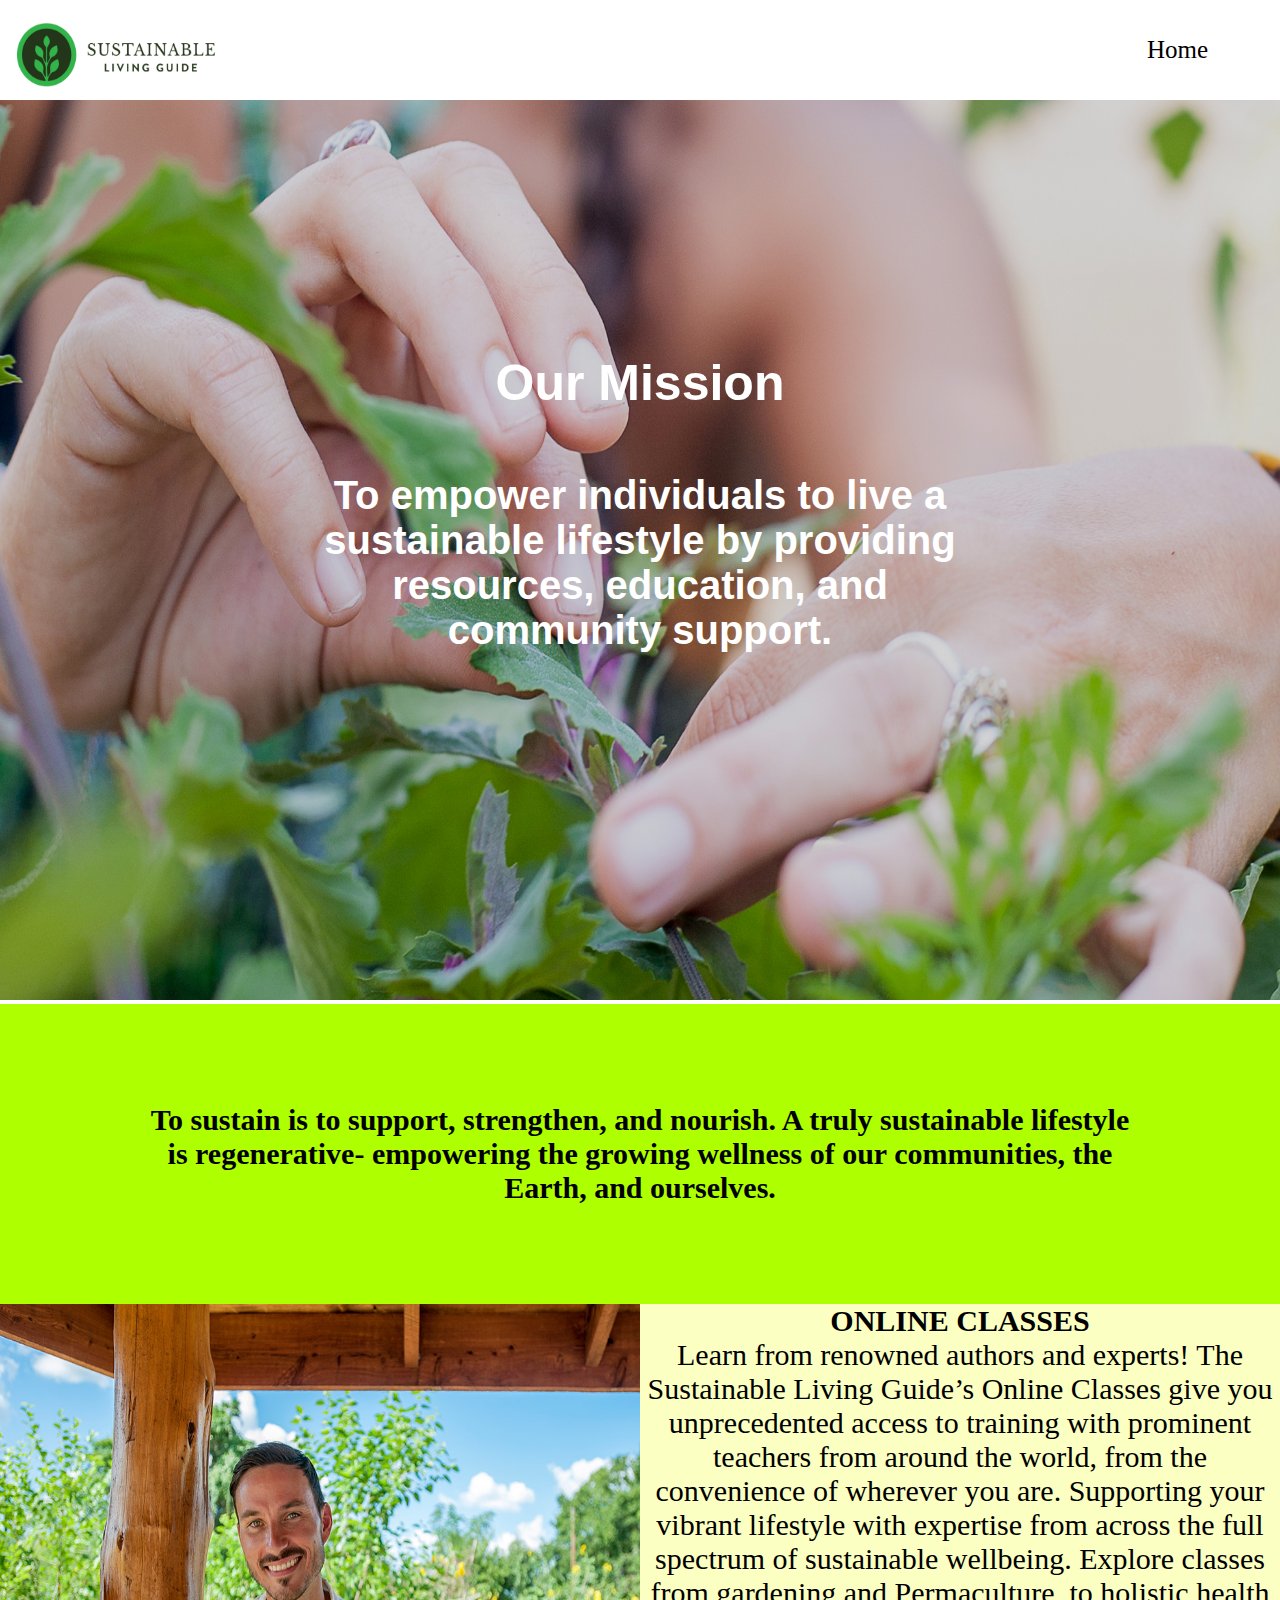
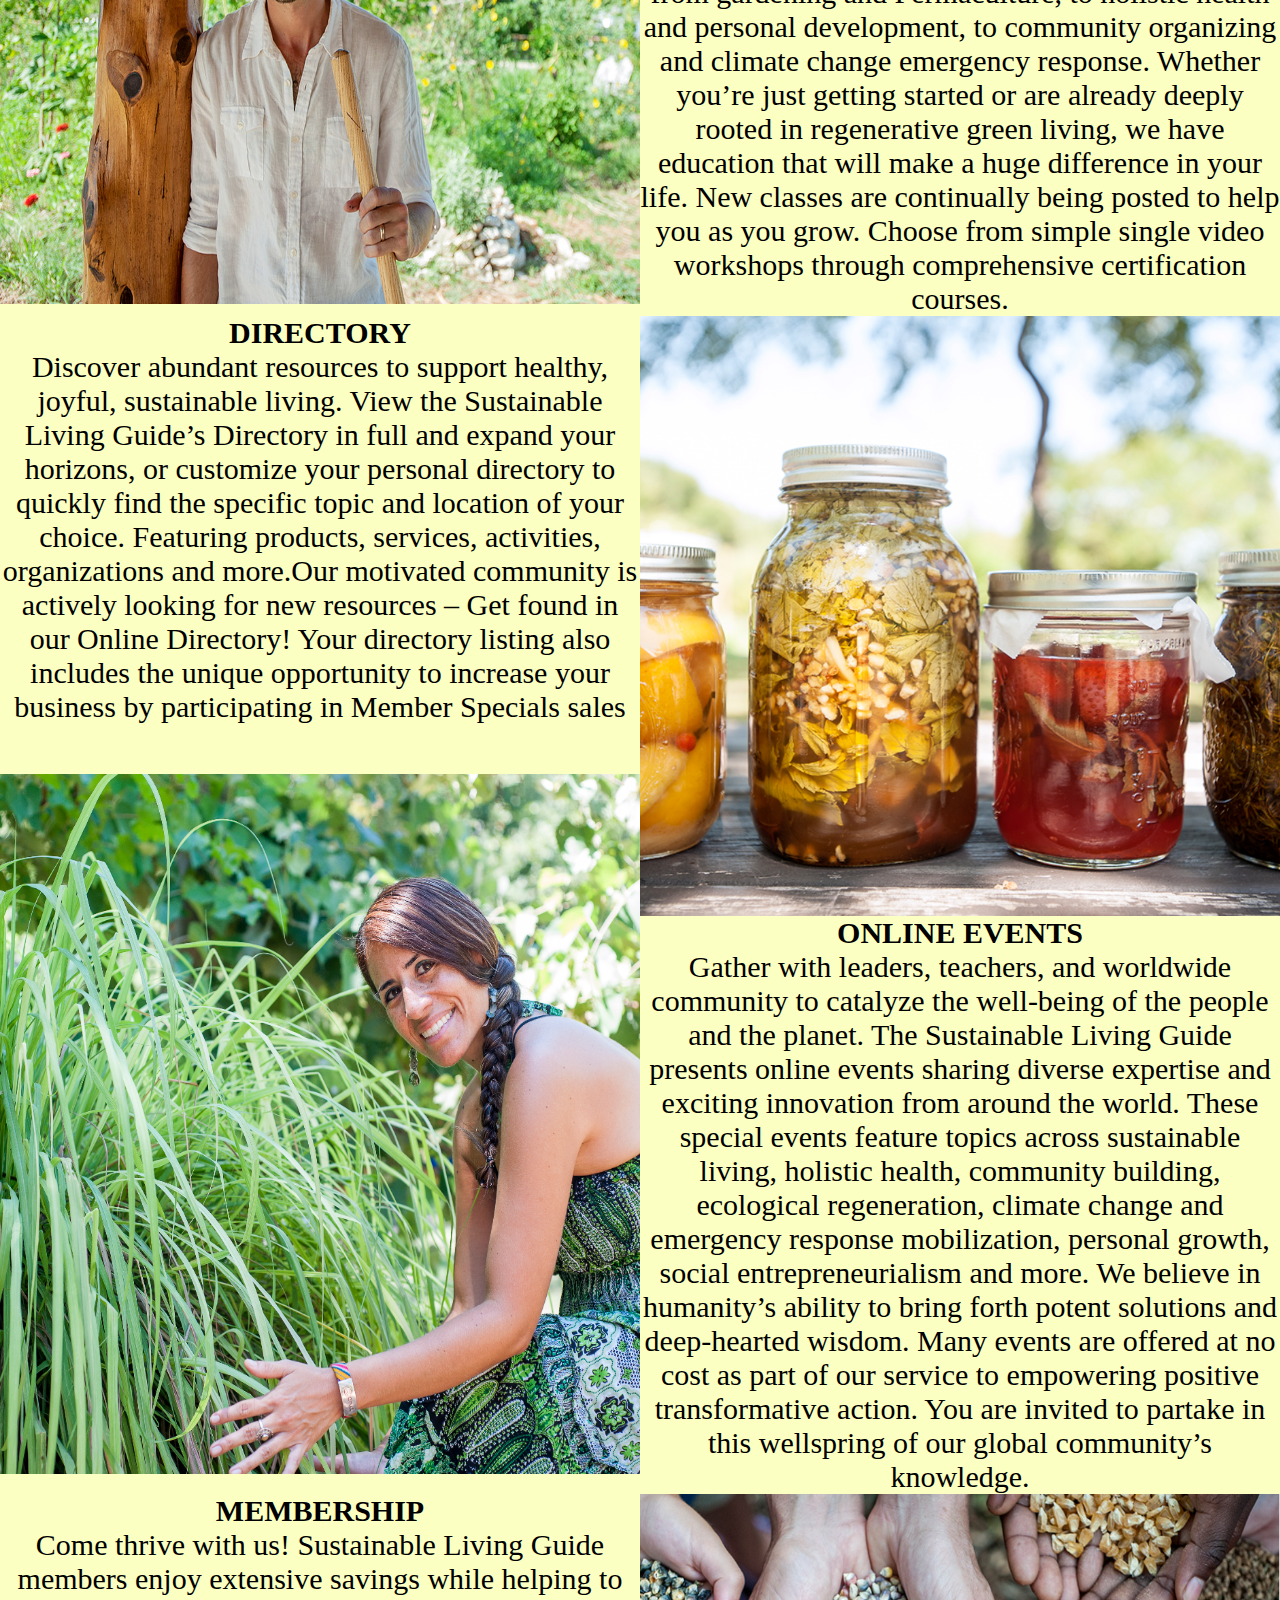
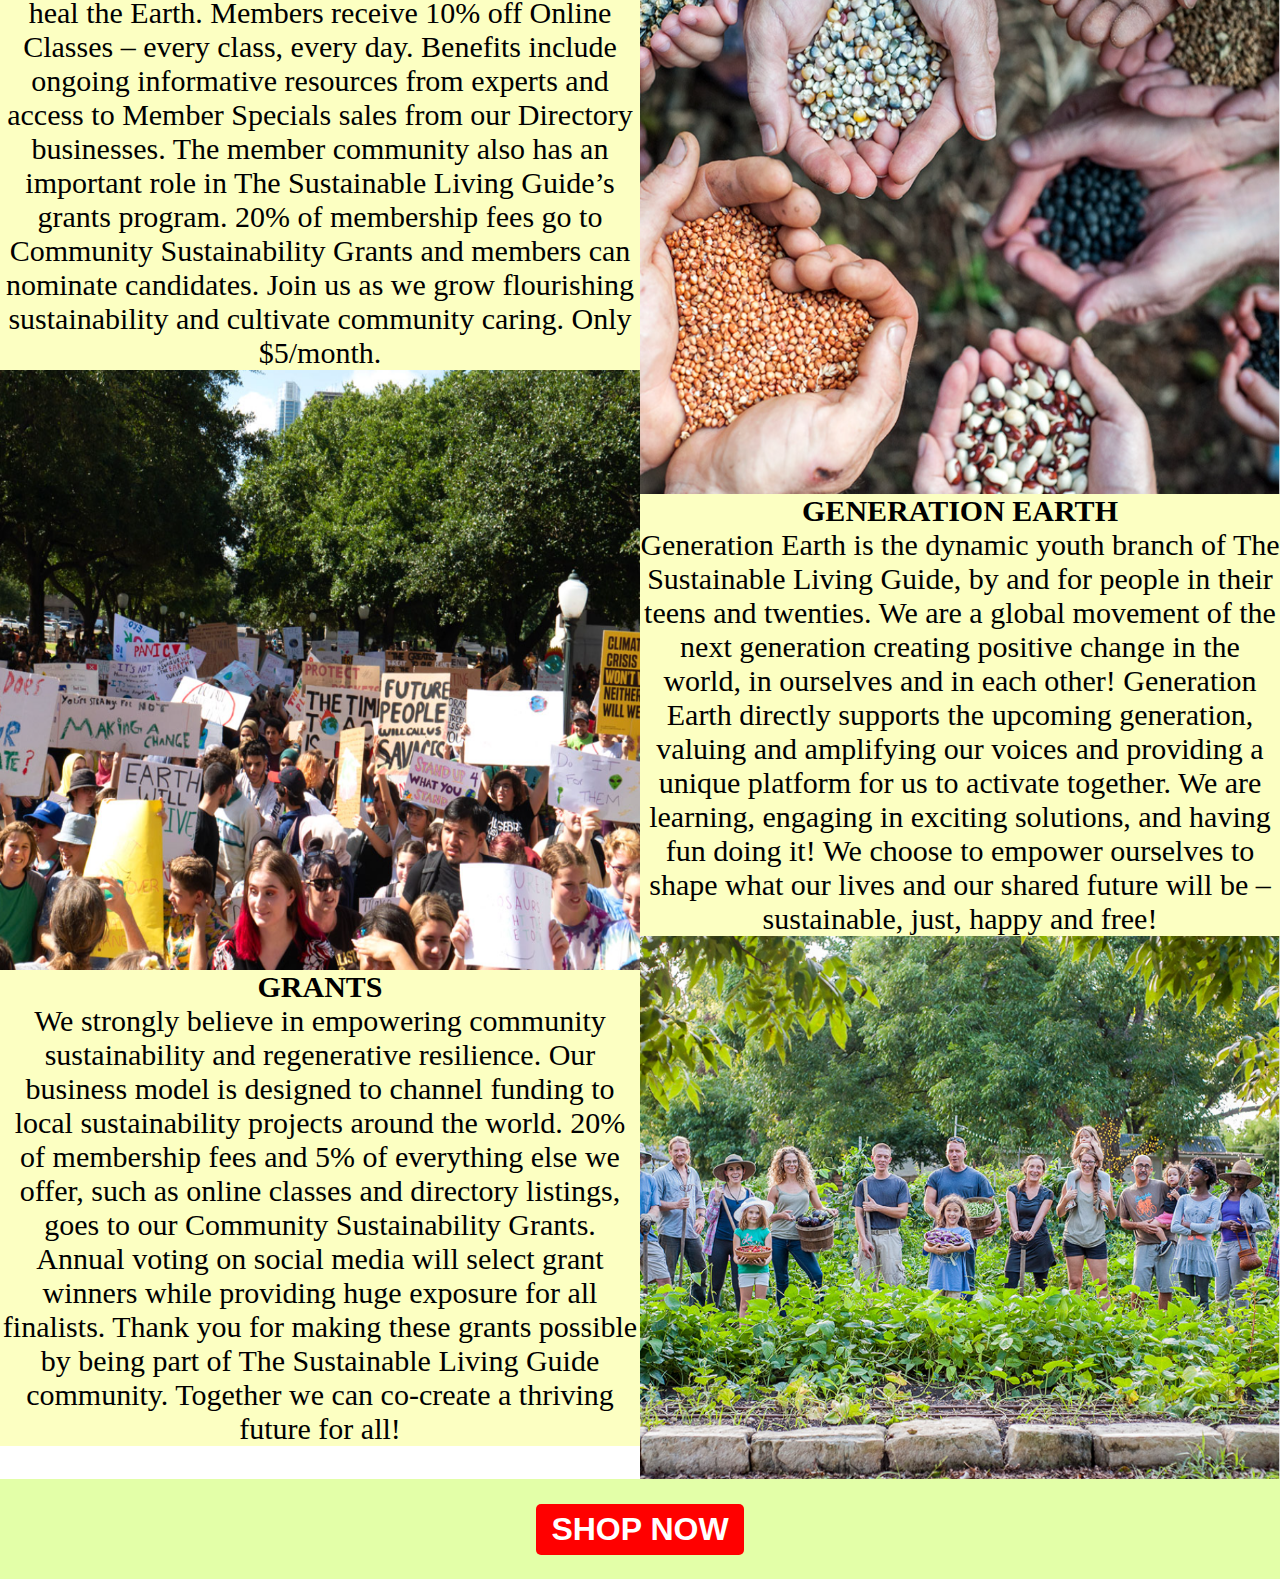
<file: About/index.html>
<!DOCTYPE html>
<html lang="en">

<head>
    <meta charset="UTF-8">
    <meta name="viewport" content="width=device-width, initial-scale=1.0">
    <title>About</title>
    <link rel="stylesheet" href="styles.css">
</head>

<body>
    <div class="main">
        <nav>
            <img class="logo" src="assets/logo.png" alt="">
            <ul>
                <li><a href="../main.html">Home</a></li>
        </nav>
        <div class="bg">
            <img src="assets/bg.jpg" alt="">
            <p>
                <strong>Our Mission</strong><br>
                To empower individuals to live a sustainable lifestyle by providing resources, education, and community
                support.
            </p>
        </div>
    </div>
    <div class="main2">
        <p>
            To sustain is to support, strengthen, and nourish. A truly sustainable lifestyle is regenerative- empowering
            the growing
            wellness of our communities, the Earth, and ourselves.
        </p>
    </div>
    <div class="main3">
        <img class="one" src="assets/1.jpg" alt="">

        <p><strong>ONLINE CLASSES</strong><br>
            Learn from renowned authors and experts! The Sustainable Living Guide’s Online Classes give you
            unprecedented access to
            training with prominent teachers from around the world, from the convenience of wherever you are. Supporting
            your
            vibrant lifestyle with expertise from across the full spectrum of sustainable wellbeing. Explore classes
            from gardening
            and Permaculture, to holistic health and personal development, to community organizing and climate change
            emergency
            response. Whether you’re just getting started or are already deeply rooted in regenerative green living, we
            have
            education that will make a huge difference in your life. New classes are continually being posted to help
            you as you
            grow. Choose from simple single video workshops through comprehensive certification courses.</p>
        <img class="two" src="assets/2.png" alt="">
        <p><strong>DIRECTORY</strong><br>
            Discover abundant resources to support healthy, joyful, sustainable living. View the Sustainable Living
            Guide’s
            Directory in full and expand your horizons, or customize your personal directory to quickly find the
            specific topic and
            location of your choice. Featuring products, services, activities, organizations and more.Our motivated
            community is actively looking for new resources – Get found in our Online Directory! Your directory
            listing also includes the unique opportunity to increase your business by participating in Member Specials
            sales</p>
        <img class="three" src="assets/3.png" alt="">
        <p><strong>ONLINE EVENTS</strong><br>
            Gather with leaders, teachers, and worldwide community to catalyze the well-being of the people and the
            planet. The
            Sustainable Living Guide presents online events sharing diverse expertise and exciting innovation from
            around the world.
            These special events feature topics across sustainable living, holistic health, community building,
            ecological
            regeneration, climate change and emergency response mobilization, personal growth, social entrepreneurialism
            and more.
            We believe in humanity’s ability to bring forth potent solutions and deep-hearted wisdom. Many events are
            offered at no
            cost as part of our service to empowering positive transformative action. You are invited to partake in this
            wellspring
            of our global community’s knowledge.</p>
        <img class="four" src="assets/4.png" alt="">
        <p><strong>MEMBERSHIP</strong><br>
            Come thrive with us! Sustainable Living Guide members enjoy extensive savings while helping to heal the
            Earth. Members
            receive 10% off Online Classes – every class, every day. Benefits include ongoing informative resources from
            experts and
            access to Member Specials sales from our Directory businesses. The member community also has an important
            role in The
            Sustainable Living Guide’s grants program. 20% of membership fees go to Community Sustainability Grants and
            members can
            nominate candidates. Join us as we grow flourishing sustainability and cultivate community caring. Only
            $5/month.</p>
        <img class="five" src="assets/5.png" alt="">
        <p><strong>GENERATION EARTH</strong><br>
            Generation Earth is the dynamic youth branch of The Sustainable Living Guide, by and for people in their
            teens and
            twenties. We are a global movement of the next generation creating positive change in the world, in
            ourselves and in
            each other! Generation Earth directly supports the upcoming generation, valuing and amplifying our voices
            and providing
            a unique platform for us to activate together. We are learning, engaging in exciting solutions, and having
            fun doing it!
            We choose to empower ourselves to shape what our lives and our shared future will be – sustainable, just,
            happy and
            free!</p>
        <img src="assets/6.png" alt="" class="six">
        <p><strong>GRANTS</strong><br>
            We strongly believe in empowering community sustainability and regenerative resilience. Our business model
            is designed
            to channel funding to local sustainability projects around the world. 20% of membership fees and 5% of
            everything else
            we offer, such as online classes and directory listings, goes to our Community Sustainability Grants. Annual
            voting on
            social media will select grant winners while providing huge exposure for all finalists. Thank you for making
            these
            grants possible by being part of The Sustainable Living Guide community. Together we can co-create a
            thriving future for
            all!</p>
    </div>

    <div class="main4">
        <button><a href="../E-Commerce/public/index.html">
                SHOP NOW </a>
        </button>
    </div>
</body>

</html>
</file>
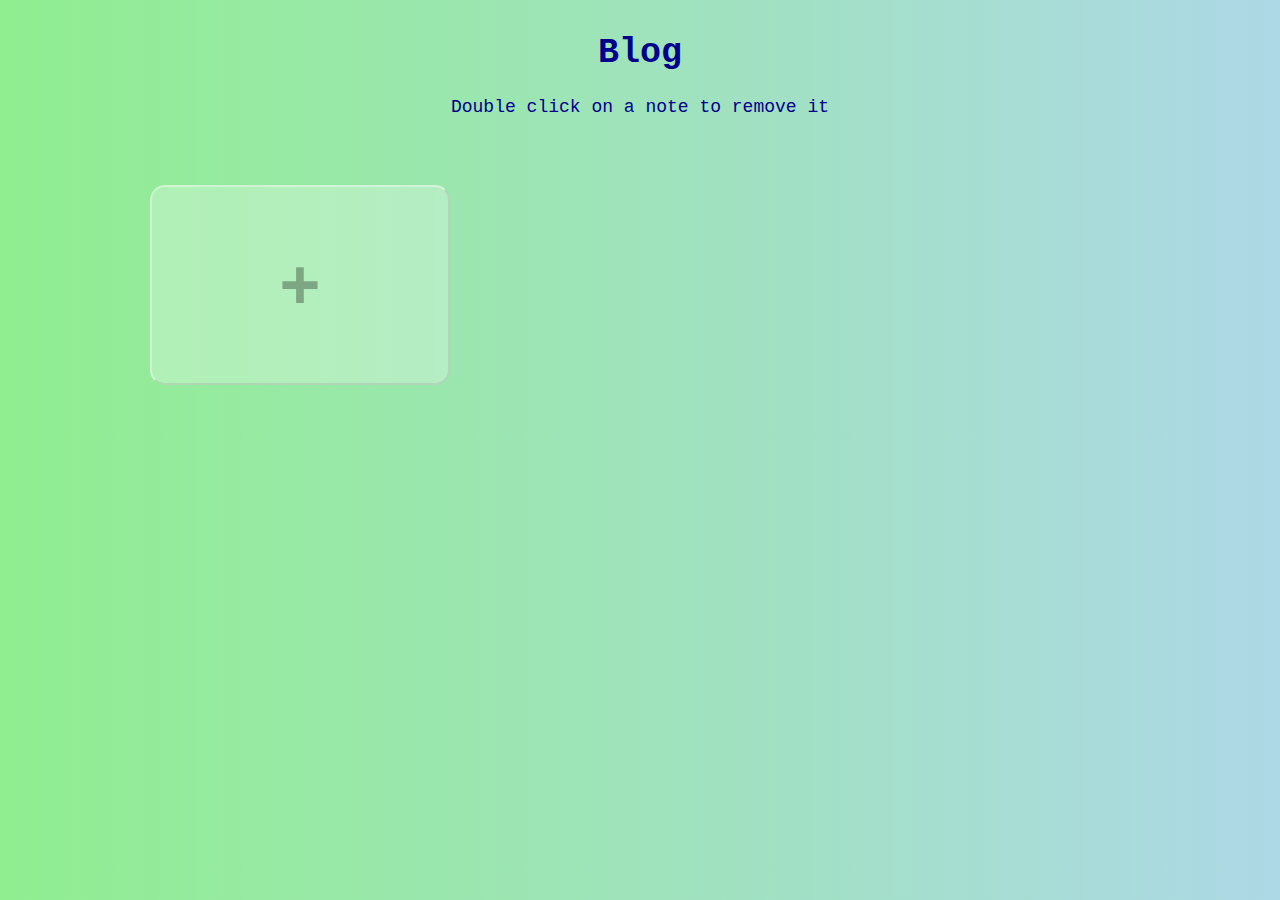
<file: Blog/index.html>
<!DOCTYPE html>
<html lang="en">

<head>
  <meta charset="UTF-8" />
  <meta http-equiv="X-UA-Compatible" content="IE=edge" />
  <meta name="viewport" content="width=device-width, initial-scale=1.0" />
  <title>Blog</title>
  <link rel="stylesheet" href="style.css" />
</head>

<body>
  <h1 class="heading">Blog</h1>
  <p class="info-text">Double click on a note to remove it</p>
  <div class="app" id="app">
    <!-- <textarea
        cols="30"
        rows="10"
        class="note"
        placeholder="Empty Note"
      ></textarea> -->

    <button class="btn" id="btn">+</button>
  </div>
  <script src="index.js"></script>
</body>

</html>
</file>
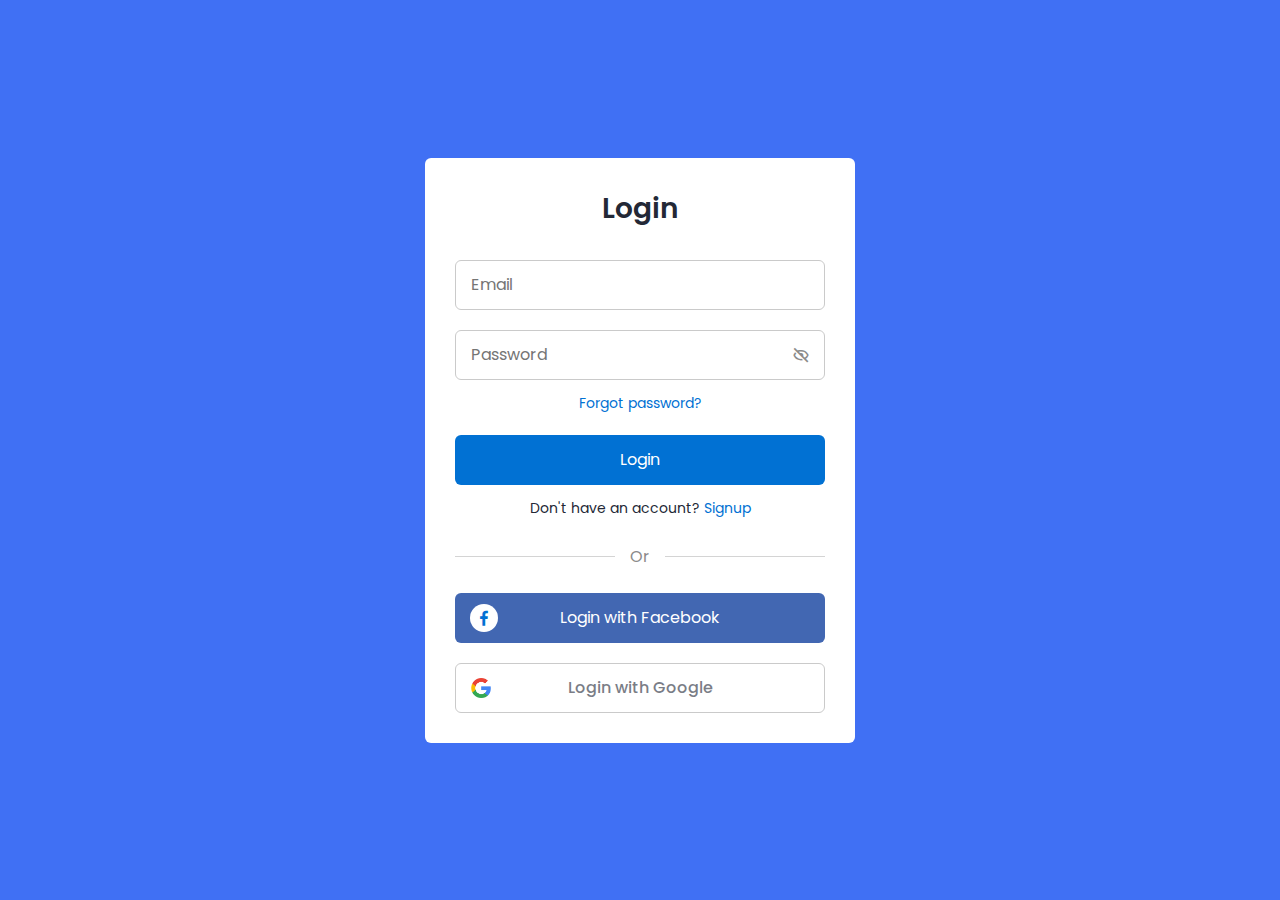
<file: login/index.html>
<!DOCTYPE html>
<!-- Coding by CodingLab | www.codinglabweb.com-->
<html lang="en">

<head>
    <meta charset="UTF-8">
    <meta http-equiv="X-UA-Compatible" content="IE=edge">
    <meta name="viewport" content="width=device-width, initial-scale=1.0">
    <title>Login</title>

    <!-- CSS -->
    <link rel="stylesheet" href="css/style.css">

    <!-- Boxicons CSS -->
    <link href='https://unpkg.com/boxicons@2.1.2/css/boxicons.min.css' rel='stylesheet'>

</head>

<body>
    <section class="container forms">
        <div class="form login">
            <div class="form-content">
                <header>Login</header>
                <form action="#">
                    <div class="field input-field">
                        <input type="email" placeholder="Email" class="input">
                    </div>

                    <div class="field input-field">
                        <input type="password" placeholder="Password" class="password">
                        <i class='bx bx-hide eye-icon'></i>
                    </div>

                    <div class="form-link">
                        <a href="#" class="forgot-pass">Forgot password?</a>
                    </div>

                    <div class="field button-field">
                        <button>Login</button>
                    </div>
                </form>

                <div class="form-link">
                    <span>Don't have an account? <a href="#" class="link signup-link">Signup</a></span>
                </div>
            </div>

            <div class="line"></div>

            <div class="media-options">
                <a href="#" class="field facebook">
                    <i class='bx bxl-facebook facebook-icon'></i>
                    <span>Login with Facebook</span>
                </a>
            </div>

            <div class="media-options">
                <a href="#" class="field google">
                    <img src="images/google.png" alt="" class="google-img">
                    <span>Login with Google</span>
                </a>
            </div>

        </div>

        <!-- Signup Form -->

        <div class="form signup">
            <div class="form-content">
                <header>Signup</header>
                <form action="#">
                    <div class="field input-field">
                        <input type="email" placeholder="Email" class="input">
                    </div>

                    <div class="field input-field">
                        <input type="password" placeholder="Create password" class="password">
                    </div>

                    <div class="field input-field">
                        <input type="password" placeholder="Confirm password" class="password">
                        <i class='bx bx-hide eye-icon'></i>
                    </div>

                    <div class="field button-field">
                        <button>Signup</button>
                    </div>
                </form>

                <div class="form-link">
                    <span>Already have an account? <a href="#" class="link login-link">Login</a></span>
                </div>
            </div>

            <div class="line"></div>

            <div class="media-options">
                <a href="#" class="field facebook">
                    <i class='bx bxl-facebook facebook-icon'></i>
                    <span>Login with Facebook</span>
                </a>
            </div>

            <div class="media-options">
                <a href="#" class="field google">
                    <img src="images/google.png" alt="" class="google-img">
                    <span>Login with Google</span>
                </a>
            </div>

        </div>
    </section>

    <!-- JavaScript -->
    <script src="js/script.js"></script>
</body>

</html>
</file>
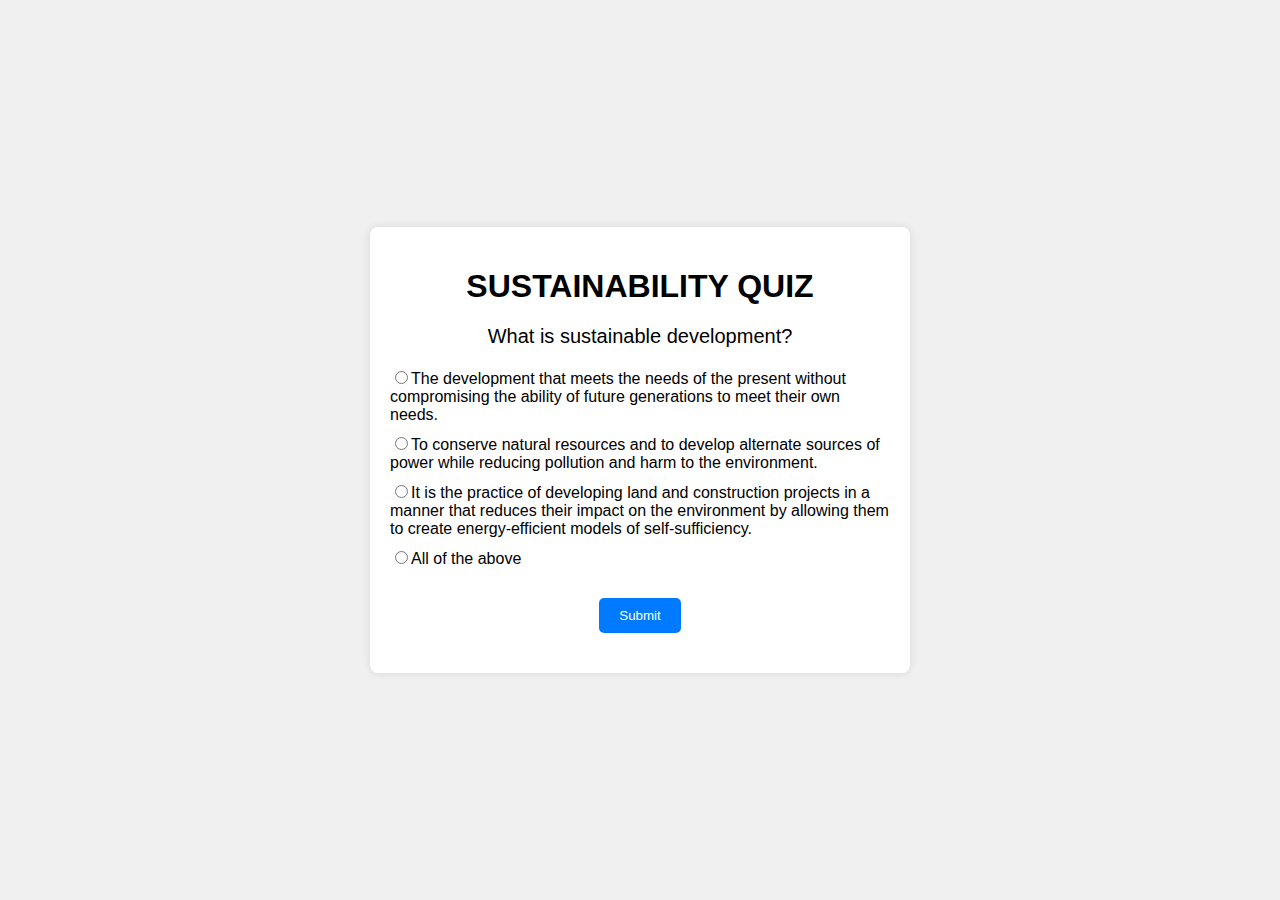
<file: Quiz/index.html>
<!DOCTYPE html>
<html lang="en">

<head>
    <meta charset="UTF-8">
    <meta name="viewport" content="width=device-width, initial-scale=1.0">
    <title>Quiz</title>
    <link rel="stylesheet" href="styles.css">
</head>

<body>

    <div id="quiz-container">
        <h1>SUSTAINABILITY QUIZ</h1>
        <div id="question-container"></div>
        <div id="answers-container"></div>
        <button id="submit-btn">Submit</button>
        <div id="result-container">
        </div>
        <div id="tips-container"></div>

    </div>
    <script src="script.js"></script>
</body>

</html>
</file>
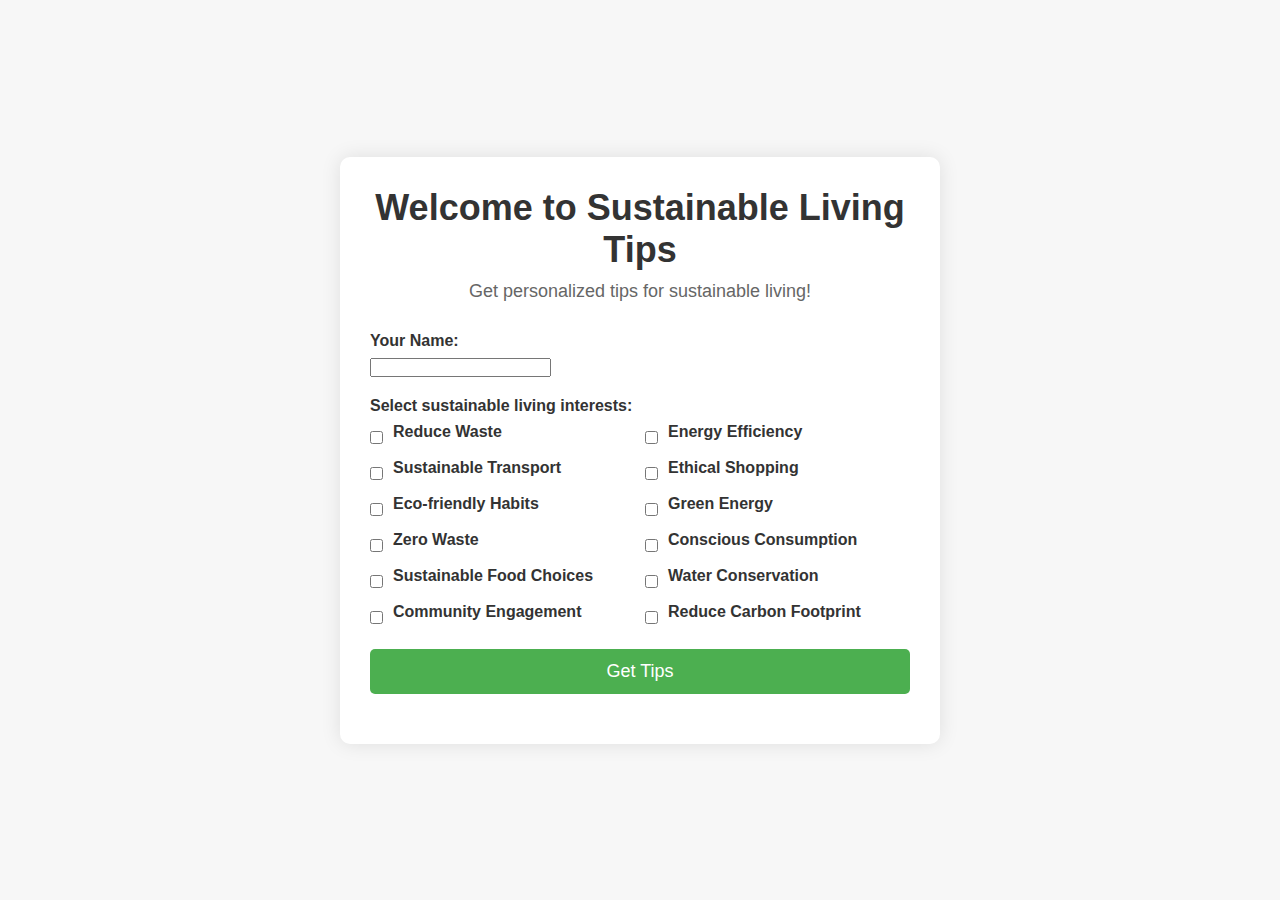
<file: tip/index.html>
<!DOCTYPE html>
<html lang="en">

<head>
    <meta charset="UTF-8">
    <meta name="viewport" content="width=device-width, initial-scale=1.0">
    <title>Sustainable Living Tips</title>
    <link rel="stylesheet" href="style.css">
</head>

<body>
    <div class="container">
        <header>
            <h1>Welcome to Sustainable Living Tips</h1>
            <p>Get personalized tips for sustainable living!</p>
        </header>
        <main>
            <form id="tipsForm">
                <div class="form-group">
                    <label for="name">Your Name:</label>
                    <input type="text" id="name" name="name" required>
                </div>
                <div class="form-group">
                    <label>Select sustainable living interests:</label>
                    <div class="checkbox-group">
                        <div>
                            <input type="checkbox" id="reduceWaste" name="interest" value="reduceWaste">
                            <label for="reduceWaste">Reduce Waste</label>
                        </div>
                        <div>
                            <input type="checkbox" id="energyEfficiency" name="interest" value="energyEfficiency">
                            <label for="energyEfficiency">Energy Efficiency</label>
                        </div>
                        <div>
                            <input type="checkbox" id="sustainableTransport" name="interest"
                                value="sustainableTransport">
                            <label for="sustainableTransport">Sustainable Transport</label>
                        </div>
                        <div>
                            <input type="checkbox" id="ethicalShopping" name="interest" value="ethicalShopping">
                            <label for="ethicalShopping">Ethical Shopping</label>
                        </div>
                        <div>
                            <input type="checkbox" id="ecoFriendlyHabits" name="interest" value="ecoFriendlyHabits">
                            <label for="ecoFriendlyHabits">Eco-friendly Habits</label>
                        </div>
                        <div>
                            <input type="checkbox" id="greenEnergy" name="interest" value="greenEnergy">
                            <label for="greenEnergy">Green Energy</label>
                        </div>
                        <div>
                            <input type="checkbox" id="zeroWaste" name="interest" value="zeroWaste">
                            <label for="zeroWaste">Zero Waste</label>
                        </div>
                        <div>
                            <input type="checkbox" id="consciousConsumption" name="interest"
                                value="consciousConsumption">
                            <label for="consciousConsumption">Conscious Consumption</label>
                        </div>
                        <div>
                            <input type="checkbox" id="sustainableFood" name="interest" value="sustainableFood">
                            <label for="sustainableFood">Sustainable Food Choices</label>
                        </div>
                        <div>
                            <input type="checkbox" id="waterConservation" name="interest" value="waterConservation">
                            <label for="waterConservation">Water Conservation</label>
                        </div>
                        <div>
                            <input type="checkbox" id="communityEngagement" name="interest" value="communityEngagement">
                            <label for="communityEngagement">Community Engagement</label>
                        </div>
                        <div>
                            <input type="checkbox" id="reduceCarbonFootprint" name="interest"
                                value="reduceCarbonFootprint">
                            <label for="reduceCarbonFootprint">Reduce Carbon Footprint</label>
                        </div>
                    </div>
                </div>
                <button type="submit">Get Tips</button>
            </form>
            <div id="response" class="hidden">
                <h2>Hello, <span id="userName"></span>!</h2>
                <div id="tipResponses"></div>
            </div>
        </main>
    </div>
    <script src="script.js"></script>
</body>

</html>
</file>
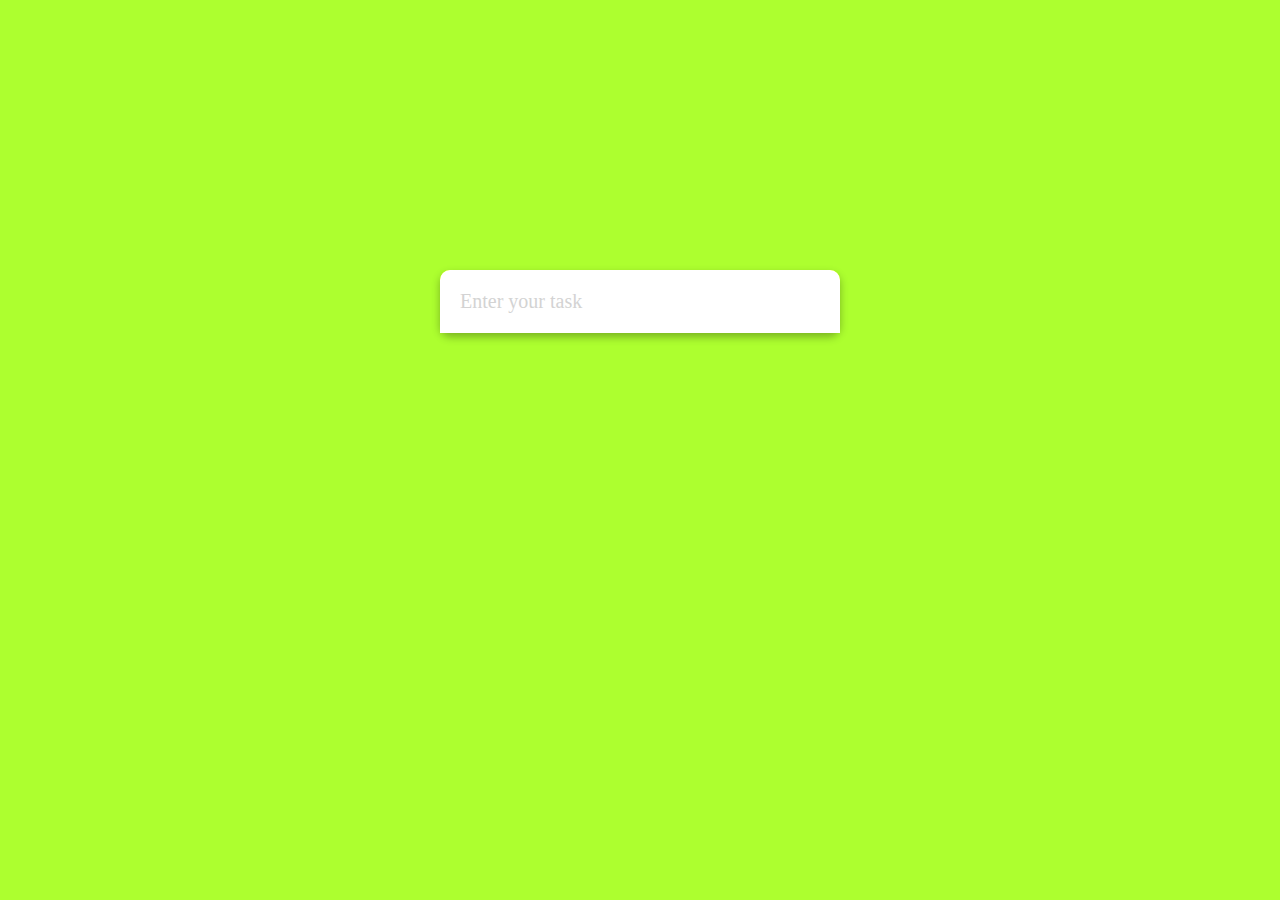
<file: to-do-list/index.html>
<!DOCTYPE html>
<html lang="en">
  <head>
    <meta charset="UTF-8" />
    <meta http-equiv="X-UA-Compatible" content="IE=edge" />
    <meta name="viewport" content="width=device-width, initial-scale=1.0" />
    <title>To Do List</title>
    <link
      rel="stylesheet"
      href="https://cdnjs.cloudflare.com/ajax/libs/font-awesome/6.0.0-beta2/css/all.min.css"
      integrity="sha512-YWzhKL2whUzgiheMoBFwW8CKV4qpHQAEuvilg9FAn5VJUDwKZZxkJNuGM4XkWuk94WCrrwslk8yWNGmY1EduTA=="
      crossorigin="anonymous"
      referrerpolicy="no-referrer"
    />
    <link rel="stylesheet" href="style.css" />
  </head>
  <body>
    <form class="form">
      <input
        type="text"
        class="input"
        placeholder="Enter your task"
        autocomplete="off"
      />
      <ul class="list">
        <!-- <li>
          Buy Milk <i class="fas fa-check-square"></i
          ><i class="fas fa-trash"></i>
        </li>
        <li class="checked">
          Call David <i class="fas fa-check-square"></i
          ><i class="fas fa-trash"></i>
        </li> -->
      </ul>
    </form>
    <script src="index.js"></script>
  </body>
</html>
</file>
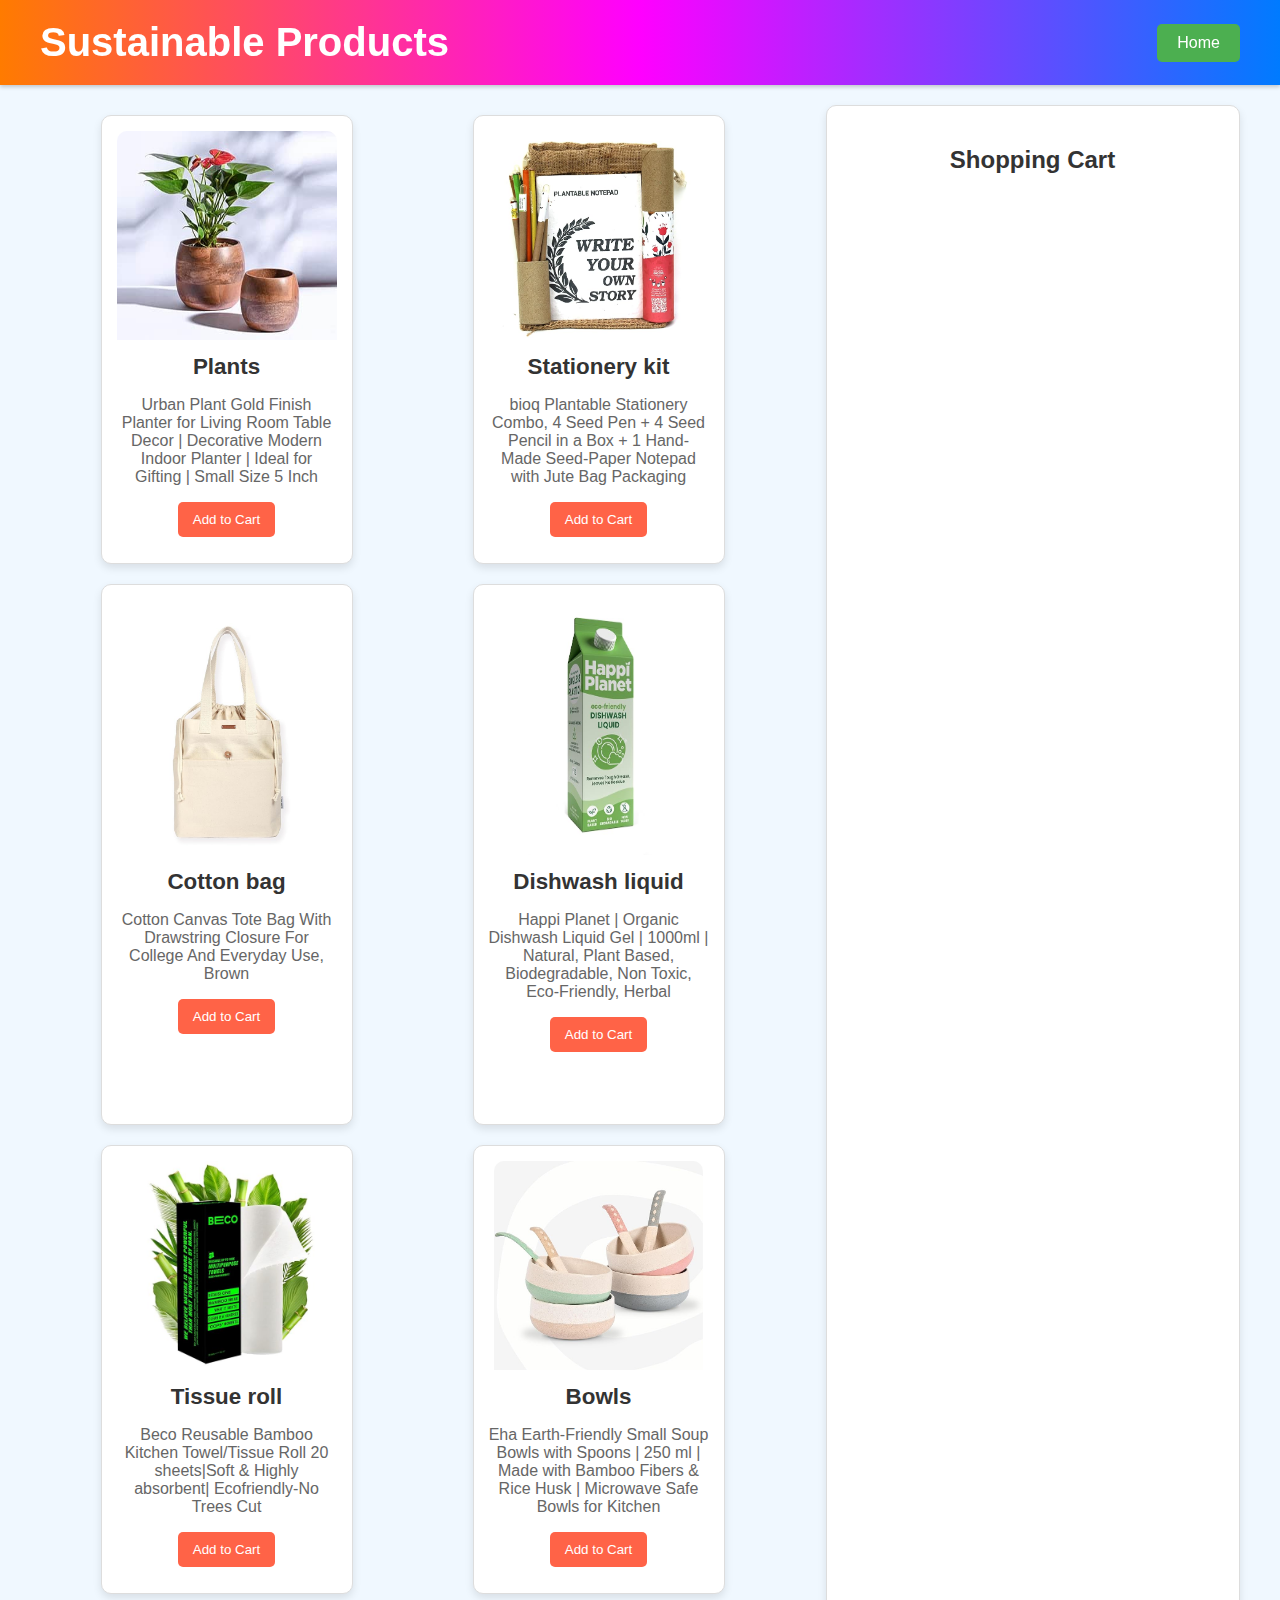
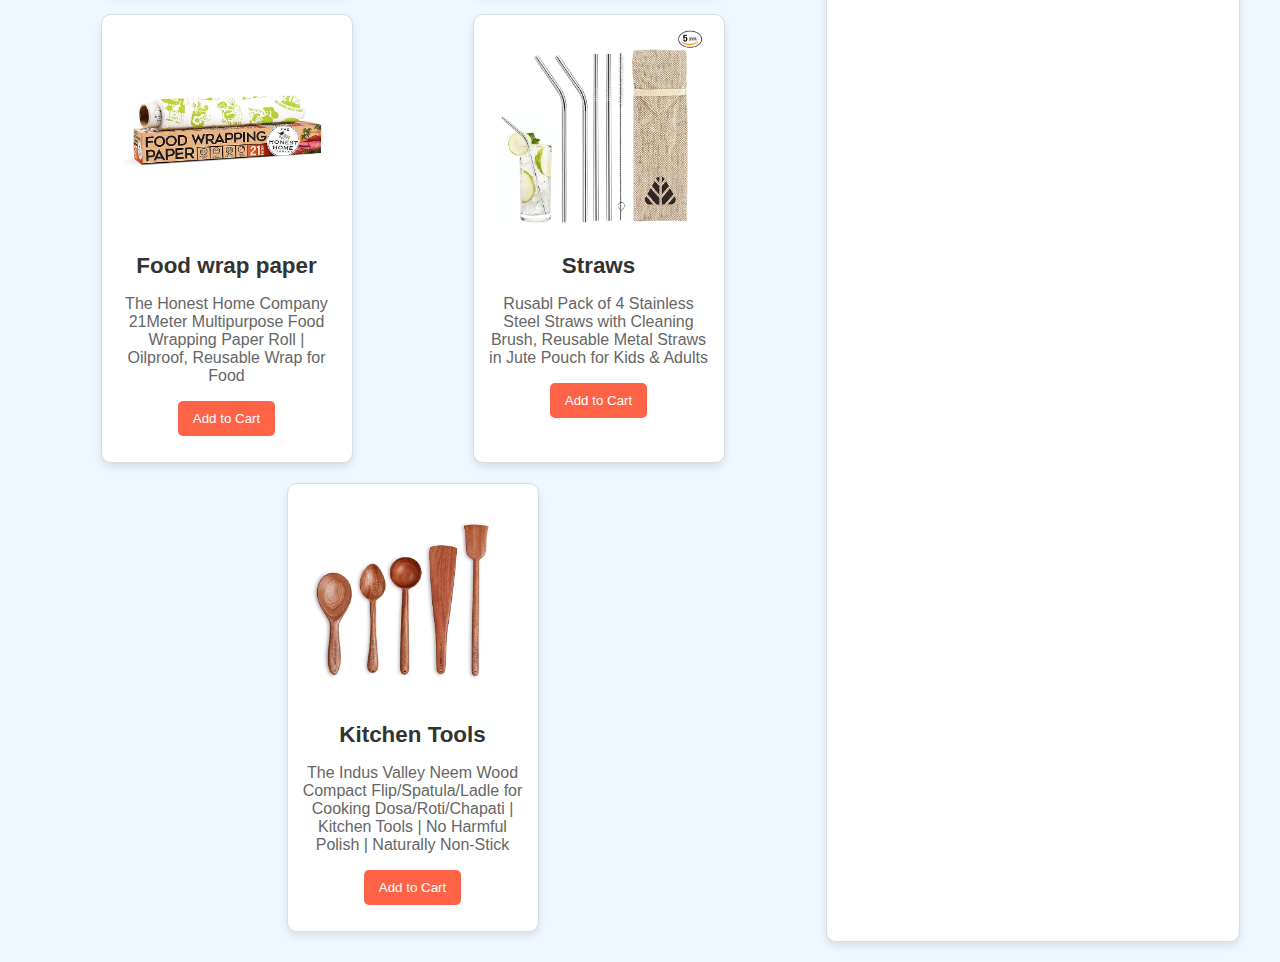
<file: E-Commerce/public/index.html>
<!DOCTYPE html>
<html lang="en">

<head>
    <meta charset="UTF-8">
    <meta name="viewport" content="width=device-width, initial-scale=1.0">
    <title>Shop Now</title>
    <link rel="stylesheet" href="styles.css">
</head>

<body>
    <header>
        <div class="header-content">
            <h1>Sustainable Products</h1>
            <nav>
                <a href="../../index.html" class="home-button">Home</a>
            </nav>
        </div>

    </header>
    <main>
        <section class="product-list">
            <div class="product" data-name="Plants">
                <img src="images/product1.jpg" alt="Product 1">
                <h2>Plants</h2>
                <p>Urban Plant Gold Finish Planter for Living Room Table Decor | Decorative Modern Indoor Planter |
                    Ideal for Gifting |
                    Small Size 5 Inch</p>
                <button onclick="addToCart(this)">Add to Cart</button>
            </div>
            <div class="product" data-name="Stationery kit">
                <img src="images/product2.jpg" alt="Product 2">
                <h2>Stationery kit</h2>
                <p>bioq Plantable Stationery Combo, 4 Seed Pen + 4 Seed Pencil in a Box + 1 Hand-Made Seed-Paper Notepad
                    with
                    Jute Bag Packaging</p>
                <button onclick="addToCart(this)">Add to Cart</button>
            </div>
            <div class="product" data-name="Cotton bag">
                <img src="images/product3.jpg" alt="Product 3">
                <h2>Cotton bag</h2>
                <p>Cotton Canvas Tote Bag With Drawstring Closure For College And Everyday Use, Brown</p>
                <button onclick="addToCart(this)">Add to Cart</button>
            </div>
            <div class="product" data-name="Dishwash liquid">
                <img src="images/product4.jpg" alt="Product 4">
                <h2>Dishwash liquid</h2>
                <p>Happi Planet | Organic Dishwash Liquid Gel | 1000ml | Natural, Plant Based, Biodegradable, Non Toxic,
                    Eco-Friendly,
                    Herbal</p>
                <button onclick="addToCart(this)">Add to Cart</button>
            </div>
            <div class="product" data-name="Tissue roll">
                <img src="images/product5.jpg" alt="Product 5">
                <h2>Tissue roll</h2>
                <p>Beco Reusable Bamboo Kitchen Towel/Tissue Roll 20 sheets|Soft & Highly absorbent|
                    Ecofriendly-No Trees Cut</p>
                <button onclick="addToCart(this)">Add to Cart</button>
            </div>
            <div class="product" data-name="Bowls">
                <img src="images/product6.jpg" alt="Product 6">
                <h2>Bowls</h2>
                <p>Eha Earth-Friendly Small Soup Bowls with Spoons | 250 ml | Made with Bamboo Fibers & Rice Husk |
                    Microwave Safe Bowls
                    for Kitchen </p>
                <button onclick="addToCart(this)">Add to Cart</button>
            </div>
            <div class="product" data-name="Food wrap paper">
                <img src="images/product7.jpg" alt="Product 7">
                <h2>Food wrap paper</h2>
                <p>The Honest Home Company 21Meter Multipurpose Food Wrapping Paper Roll | Oilproof, Reusable Wrap for
                    Food </p>
                <button onclick="addToCart(this)">Add to Cart</button>
            </div>
            <div class="product" data-name="Straws">
                <img src="images/product8.jpg" alt="Product 7">
                <h2>Straws</h2>
                <p>Rusabl Pack of 4 Stainless Steel Straws with Cleaning Brush, Reusable Metal Straws in Jute Pouch for
                    Kids & Adults </p>
                <button onclick="addToCart(this)">Add to Cart</button>
            </div>
            <div class="product" data-name="Kitchen Tools">
                <img src="images/product9.jpg" alt="Product 7">
                <h2>Kitchen Tools</h2>
                <p>The Indus Valley Neem Wood Compact Flip/Spatula/Ladle for Cooking Dosa/Roti/Chapati | Kitchen Tools |
                    No Harmful Polish
                    | Naturally Non-Stick </p>
                <button onclick="addToCart(this)">Add to Cart</button>
            </div>
        </section>
        <section class="cart">
            <h2>Shopping Cart</h2>
            <ul id="cart-items">
                <!-- Cart items will be dynamically added here -->
            </ul>
        </section>
    </main>
    <script src="scripts.js"></script>
</body>

</html>
</file>
<file: About/styles.css>
* {
    margin: 0;
    padding: 0;
    box-sizing: border-box;

}

body {
    font-family: 'Poppins', sans-serif;

}

.main {
    margin: 0;
    padding: 0;
}

.main nav {
    width: 100%;
    height: 100px;
    display: flex;
    justify-content: space-between;
    align-items: center;

}

.logo {
    width: 210px;
    height: 70px;
    margin-left: 10px;
    margin-top: 10px;
}

.main nav ul {
    display: flex;
    justify-content: space-between;
    width: 10%;
    margin-right: 20px;
    list-style: none;
    font-family: poppins;
    font-size: 25px;
}

.main nav ul li a {
    text-decoration: none;
    color: black;
    padding: 10px 15px;
    border-radius: 5px;
    cursor: pointer;

}

.bg img {
    width: 100%;
    height: 100vh;
    padding: 0;
}

.bg strong {
    position: absolute;
    top: -20%;
    left: 50%;
    transform: translate(-50%, -50%);
    font-size: 50px;
    color: white;
    font-family: 'Poppins', sans-serif;
    font-weight: bolder;
    text-align: center;

}

.bg p {
    position: absolute;
    top: 60%;
    left: 50%;
    transform: translate(-50%, -50%);
    font-size: 40px;
    color: white;
    font-family: 'Poppins', sans-serif;
    font-weight: bolder;
    text-align: center;

}

.main2 {
    background-color: rgb(174, 255, 0);
    height: 300px;
    width: 100%;
    display: flex;
    justify-content: center;
    align-items: center;


}

.main2 p {
    font-family: 'Libre Baskerville',
        serif;
    font-weight: bolder;
    font-size: 30px;
    margin: 150px;
    text-align: center !important;


}

.main3 {
    background-color: rgba(242, 255, 0, 0.238);
}

.main3 .one {
    width: 50%;
    height: 600px;
    padding: 0;
    float: left;

}

.main3 p {
    text-align: center;
    font-family: 'Libre Baskerville',
        serif;
    font-size: 30px;

}

.main3 .two {
    width: 50%;
    height: 600px;
    padding: 0;
    float: right;
}

.main3 .three {
    width: 50%;
    height: 700px;
    margin-top: 50px;
    float: left;
}

.main3 .four {
    width: 50%;
    height: 600px;
    float: right;
}

.main3 .five {
    width: 50%;
    height: 600px;
    float: left;
}

.main3 .six {
    width: 50%;
    height: 543px;
    float: right;
}

.main4 {
    background-color: rgb(227, 255, 168);
    height: 100px;
    width: 100%;
    display: flex;
    justify-content: center;
    align-items: center;
}

.main4 button {
    background-color: red;
    border: none;
    border-radius: 5px;
    color: white;
    font-weight: 600;
    font-size: 2rem;
    padding: 7px 15px;
}

.main4 a {
    text-decoration: none;
    color: white;
}
</file>
<file: Blog/style.css>
body {
  margin: 0;
  background: linear-gradient(to left, lightblue, lightgreen);
  font-family: "Courier New", Courier, monospace;
}

.heading {
  color: darkblue;
  text-align: center;
  padding-top: 10px;
  font-size: 35px;
}

.info-text {
  text-align: center;
  color: darkblue;
  font-size: 18px;
}

.app {
  display: grid;
  grid-template-columns: repeat(auto-fill, 300px);
  gap: 40px;
  justify-content: center;
  padding: 50px;
}

.note {
  padding: 17px;
  border-radius: 15px;
  resize: none;
  box-shadow: 0 0 3px rgba(0, 0, 0, 0.3);
  font-size: 18px;
  height: 200px;
  color: darkblue;
  border: none;
  outline: none;
  background: rgba(255, 255, 255, 0.1);
  box-sizing: border-box;
}

.note::placeholder {
  color: gray;
  opacity: 30%;
}

.note:hover,
.note:focus {
  box-shadow: 0 0 10px rgba(0, 0, 0, 0.3);
  transition: all 300ms ease;
}

.btn{
    height: 200px;
    border-color: rgba(255, 255, 255, 0.37);
    background: rgba(255, 255, 255, 0.27);
    border-radius: 15px;
    font-size: 70px;
    font-weight: 700;
    color: rgba(0, 0, 0, 0.3);
    cursor: pointer;
}

.btn:hover{
    background: rgba(255, 255, 255, 0.55);
    color: rgba(0, 0, 0, 0.6);
    transition: all 300ms ease;
}
</file>
<file: login/css/style.css>
/* Google Fonts - Poppins */
@import url('https://fonts.googleapis.com/css2?family=Poppins:wght@300;400;500;600&display=swap');

*{
    margin: 0;
    padding: 0;
    box-sizing: border-box;
    font-family: 'Poppins', sans-serif;
}
.container{
    height: 100vh;
    width: 100%;
    display: flex;
    align-items: center;
    justify-content: center;
    background-color: #4070f4;
    column-gap: 30px;
}
.form{
    position: absolute;
    max-width: 430px;
    width: 100%;
    padding: 30px;
    border-radius: 6px;
    background: #FFF;
}
.form.signup{
    opacity: 0;
    pointer-events: none;
}
.forms.show-signup .form.signup{
    opacity: 1;
    pointer-events: auto;
}
.forms.show-signup .form.login{
    opacity: 0;
    pointer-events: none;
}
header{
    font-size: 28px;
    font-weight: 600;
    color: #232836;
    text-align: center;
}
form{
    margin-top: 30px;
}
.form .field{
    position: relative;
    height: 50px;
    width: 100%;
    margin-top: 20px;
    border-radius: 6px;
}
.field input,
.field button{
    height: 100%;
    width: 100%;
    border: none;
    font-size: 16px;
    font-weight: 400;
    border-radius: 6px;
}
.field input{
    outline: none;
    padding: 0 15px;
    border: 1px solid#CACACA;
}
.field input:focus{
    border-bottom-width: 2px;
}
.eye-icon{
    position: absolute;
    top: 50%;
    right: 10px;
    transform: translateY(-50%);
    font-size: 18px;
    color: #8b8b8b;
    cursor: pointer;
    padding: 5px;
}
.field button{
    color: #fff;
    background-color: #0171d3;
    transition: all 0.3s ease;
    cursor: pointer;
}
.field button:hover{
    background-color: #016dcb;
}
.form-link{
    text-align: center;
    margin-top: 10px;
}
.form-link span,
.form-link a{
    font-size: 14px;
    font-weight: 400;
    color: #232836;
}
.form a{
    color: #0171d3;
    text-decoration: none;
}
.form-content a:hover{
    text-decoration: underline;
}
.line{
    position: relative;
    height: 1px;
    width: 100%;
    margin: 36px 0;
    background-color: #d4d4d4;
}
.line::before{
    content: 'Or';
    position: absolute;
    top: 50%;
    left: 50%;
    transform: translate(-50%, -50%);
    background-color: #FFF;
    color: #8b8b8b;
    padding: 0 15px;
}
.media-options a{
    display: flex;
    align-items: center;
    justify-content: center;
}
a.facebook{
    color: #fff;
    background-color: #4267b2;
}
a.facebook .facebook-icon{
    height: 28px;
    width: 28px;
    color: #0171d3;
    font-size: 20px;
    border-radius: 50%;
    display: flex;
    align-items: center;
    justify-content: center;
    background-color: #fff;
}
.facebook-icon,
img.google-img{
    position: absolute;
    top: 50%;
    left: 15px;
    transform: translateY(-50%);
}
img.google-img{
    height: 20px;
    width: 20px;
    object-fit: cover;
}
a.google{
    border: 1px solid #CACACA;
}
a.google span{
    font-weight: 500;
    opacity: 0.6;
    color: #232836;
}

@media screen and (max-width: 400px) {
    .form{
        padding: 20px 10px;
    }
    
}
</file>
<file: Quiz/styles.css>
body {
    font-family: Arial, sans-serif;
    background-color: #f0f0f0;
    display: flex;
    justify-content: center;
    align-items: center;
    height: 100vh;
    margin: 0;
}

#quiz-container {
    background-color: #fff;
    padding: 20px;
    border-radius: 8px;
    box-shadow: 0 0 10px rgba(0, 0, 0, 0.1);
    width: 100%;
    max-width: 500px;
    text-align: center;
}

#question-container {
    font-size: 20px;
    margin-bottom: 20px;
    font-family: "Cascadia Code", sans-serif;
}

h1 {
    margin-bottom: 20px;
}

#answers-container {
    margin-top: 20px;
    text-align: left;
}

.answer {
    margin: 10px 0;
}

#submit-btn {
    margin-top: 20px;
    padding: 10px 20px;
    border: none;
    border-radius: 5px;
    background-color: #007BFF;
    color: white;
    cursor: pointer;
}

#submit-btn:hover {
    background-color: #0056b3;
}

#result-container {
    margin-top: 20px;
    font-size: 18px;
    font-weight: bold;
}
</file>
<file: to-do-list/style.css>
body{
    margin: 0;
    display: flex;
    justify-content: center;
    background-color: greenyellow;
}

.form{
    position: absolute;
    top: 30%;
    box-shadow: 0 4px 8px rgba(0,0,0,.3);
    width: 400px;
    background-color:yellow;
    border-radius: 10px;
}

.input{
    width: 100%;
    box-sizing: border-box;
    padding: 20px;
    border-radius: 10px 10px 0 0;
    border: none;
    font-size: 20px;
    font-family: cursive;
}

.input::placeholder{
    color: lightgray;
}

.list{
    padding: 0;
    margin: 0;
}

.list li{
    list-style-type: none;
    padding: 20px;
    font-family: cursive;
    border-top: dotted;
    border-color: darkgray;
    position: relative;
}

.list li .fa-trash{
    color: red;
    position: absolute;
    right: 20px;
    top: 50%;
    transform: translateY(-50%);
    cursor: pointer;
}
.list li .fa-check-square{
    color: green;
    position: absolute;
    right: 40px;
    top: 50%;
    transform: translateY(-50%);
    cursor: pointer;
}

.list li.checked {
    color: darkgray;
    text-decoration: line-through;
}

.list li.checked .fa-check-square{
    color: darkgray;
}
</file>
<file: E-Commerce/public/styles.css>
body {
    font-family: Arial, sans-serif;
    background-color: #f0f8ff;
    margin: 0;
    padding: 0;
}

header {
    background: linear-gradient(90deg, rgba(255, 123, 0, 1) 0%, rgba(255, 0, 255, 1) 50%, rgba(0, 123, 255, 1) 100%);
    color: white;
    padding: 20px 0;
    text-align: center;
    box-shadow: 0 2px 4px rgba(0, 0, 0, 0.2);
    position: sticky;
    top: 0;
    z-index: 1000;
}

.header-content {
    display: flex;
    justify-content: space-between;
    align-items: center;
    max-width: 1200px;
    margin: 0 auto;
    padding: 0 20px;
}

nav {
    display: flex;
    align-items: center;
}

.home-button {
    background-color: #4CAF50;
    color: white;
    padding: 10px 20px;
    border: none;
    border-radius: 5px;
    text-decoration: none;
    font-size: 1em;
    cursor: pointer;
    transition: background-color 0.3s;
}

.home-button:hover {
    background-color: #45a049;
}

h1 {
    margin: 0;
    font-size: 2.5em;
}

main {
    display: flex;
    justify-content: space-around;
    margin: 20px;
}

.product-list {
    display: flex;
    flex-wrap: wrap;
    justify-content: space-around;
    width: 60%;
}

.product {
    background: white;
    border: 1px solid #ddd;
    border-radius: 10px;
    box-shadow: 0 4px 8px rgba(0, 0, 0, 0.1);
    margin: 10px;
    padding: 15px;
    width: 220px;
    text-align: center;
    transition: transform 0.3s, box-shadow 0.3s;
}

.product img {
    max-width: 100%;
    height: 50%;
    border-radius: 10px 10px 0 0;
}

.product h2 {
    font-size: 1.4em;
    margin: 10px 0;
    color: #333;
}

.product p {
    font-size: 1em;
    color: #666;
}

.product button {
    background-color: #ff6347;
    color: white;
    padding: 10px 15px;
    border: none;
    border-radius: 5px;
    cursor: pointer;
    transition: background-color 0.3s, transform 0.3s;
}

.product button:hover {
    background-color: #ff4500;
    transform: scale(1.05);
}

.product:hover {
    transform: scale(1.05);
    box-shadow: 0 6px 12px rgba(0, 0, 0, 0.2);
}

.cart {
    background: white;
    border: 1px solid #ddd;
    border-radius: 10px;
    box-shadow: 0 4px 8px rgba(0, 0, 0, 0.1);
    padding: 20px;
    width: 30%;
    text-align: center;
}

.cart h2 {
    color: #333;
}

#cart-items {
    list-style-type: none;
    padding: 0;
    text-align: left;
}

#cart-items li {
    background: #fff8dc;
    border-bottom: 1px solid #ddd;
    margin: 5px 0;
    padding: 10px;
    display: flex;
    justify-content: space-between;
    align-items: center;
}

#cart-items li button {
    background-color: #f44336;
    color: white;
    padding: 5px 10px;
    border: none;
    border-radius: 5px;
    cursor: pointer;
    transition: background-color 0.3s;
}

#cart-items li button:hover {
    background-color: #e53935;
}
</file>
<file: tip/style.css>
/* Reset default browser styles */
* {
    box-sizing: border-box;
    margin: 0;
    padding: 0;
}

body {
    font-family: 'Segoe UI', Tahoma, Geneva, Verdana, sans-serif;
    background-color: #f7f7f7;
    display: flex;
    justify-content: center;
    align-items: center;
    height: 100vh;
    margin: 0;
}

.container {
    width: 100%;
    max-width: 600px;
    background-color: #fff;
    padding: 30px;
    border-radius: 10px;
    box-shadow: 0 0 20px rgba(0, 0, 0, 0.1);
}

header {
    text-align: center;
    margin-bottom: 30px;
}

h1 {
    font-size: 36px;
    color: #333;
    margin-bottom: 10px;
}

p {
    font-size: 18px;
    color: #666;
    margin-bottom: 20px;
}

form {
    margin-bottom: 20px;
}

.form-group {
    margin-bottom: 20px;
}

label {
    font-weight: bold;
    color: #333;
    display: block;
    margin-bottom: 8px;
}

.checkbox-group {
    display: grid;
    grid-template-columns: repeat(auto-fit, minmax(200px, 1fr));
    gap: 10px;
}

.checkbox-group div {
    display: flex;
    align-items: center;
}

input[type="checkbox"] {
    margin-right: 10px;
    transform: translateY(2px);
}

button {
    display: block;
    width: 100%;
    padding: 12px 24px;
    font-size: 18px;
    color: #fff;
    background-color: #4CAF50;
    border: none;
    border-radius: 5px;
    cursor: pointer;
    transition: background-color 0.3s ease;
}

button:hover {
    background-color: #45a049;
}

.hidden {
    display: none;
}

#response {
    margin-top: 30px;
    padding: 20px;
    background-color: #f0f0f0;
    border: 1px solid #ddd;
    border-radius: 8px;
}

#response h2 {
    font-size: 24px;
    color: #333;
    margin-bottom: 15px;
}

#tipResponses {
    line-height: 1.6;
    font-size: 16px;
    color: #555;
}
</file>
